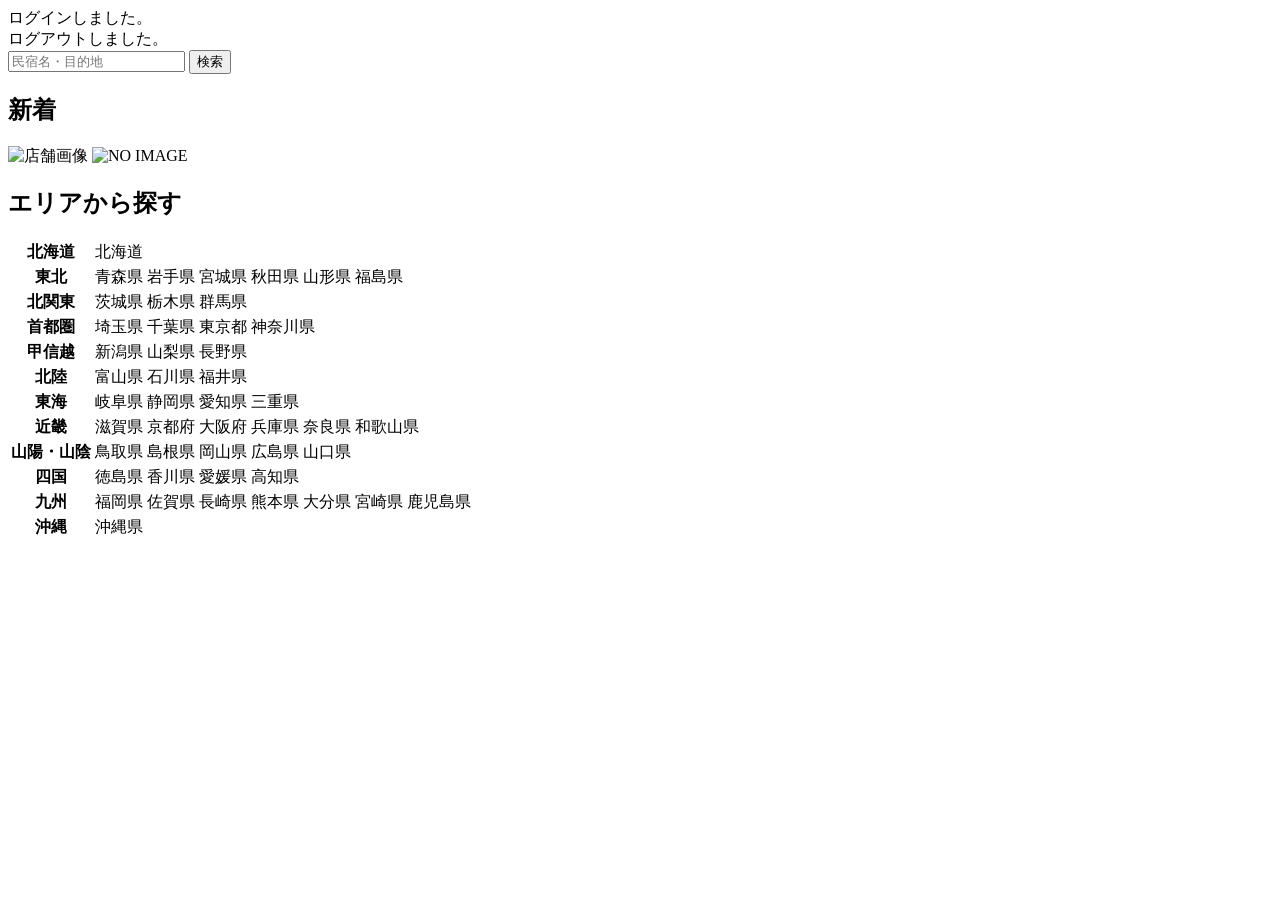
<file: moattravel/src/main/resources/templates/index.html>
<!DOCTYPE html>
<html xmlns:th="https://www.thymeleaf.org" xmlns:sec="http://www.thymeleaf.org/extras/spring-security">

<head>
	<div th:replace="~{fragment :: meta}"></div>
	<div th:replace="~{fragment :: styles}"></div>
	<title>moat Travel</title>
</head>

<body>
	<div class="moattravel-wrapper">
		<!-- ヘッダー -->
		<div th:replace="~{fragment :: header}"></div>
		<main>
			<div class="container pt-4 pb-5 moattravel-container">
				<div th:if="${param.loggedIn}" class="alert alert-info">
					ログインしました。
				</div>
				<div th:if="${param.loggedOut}" class="alert alert-info">
					ログアウトしました。
				</div>
				<div th:if="${successMessage}" class="alert alert-info">
					<span th:text="${successMessage}"></span>
				</div>
				<div class="d-flex justify-content-center">
					<form method="get" th:action="@{/houses}" class="mb-5 moattravel-search-form">
						<div class="input-group">
							<input type="text" class="form-control" name="keyword" th:value="${keyword}"
								placeholder="民宿名・目的地">
							<button type="submit" class="btn text-white shadow-sm moattravel-btn">検索</button>
						</div>
					</form>
				</div>
				<h2 class="text-center mb-3">新着</h2>
				<div class="row row-cols-lg-5 row-cols-2 g-3 mb-5">
					<div class="col" th:each="newHouse : ${newHouses}">
						<a th:href="@{/houses/__${newHouse.getId()}__}" class="link-dark moattravel-card-link">
							<div class="card h-100">
								<img th:if="${newHouse.getImageName()}"
									th:src="@{/storage/__${newHouse.getImageName()}__}"
									class="card-img-top moattravel-vertical-card-image" alt="店舗画像">
								<img th:unless="${newHouse.getImageName()}" th:src="@{/images/noImage.png}"
									class="card-img-top moattravel-vertical-card-image" alt="NO IMAGE">
								<div class="card-body">
									<h3 class="card-title" th:text="${newHouse.getName()}"></h3>
									<p class="card-text mb-1">
										<small class="text-muted" th:text="${newHouse.getAddress()}"></small>
									</p>
									<p class="card-text">
										<span
											th:text="${#numbers.formatInteger(newHouse.getPrice(), 1, 'COMMA') + '円 / 泊'}"></span>
									</p>
								</div>
							</div>
						</a>
					</div>
				</div>
				<div class="row justify-content-center">
					<div class="col-xl-5 col-lg-6 col-md-8">
						<h2 class="text-center mb-3">エリアから探す</h2>
						<table class="table">
							<tbody>
								<tr>
									<th>北海道</th>
									<td>
										<a th:href="@{/houses?area=北海道}">北海道</a>
									</td>
								</tr>
								<tr>
									<th>東北</th>
									<td>
										<a th:href="@{/houses?area=青森県}" class="me-2">青森県</a>
										<a th:href="@{/houses?area=岩手県}" class="me-2">岩手県</a>
										<a th:href="@{/houses?area=宮城県}" class="me-2">宮城県</a>
										<a th:href="@{/houses?area=秋田県}" class="me-2">秋田県</a>
										<a th:href="@{/houses?area=山形県}" class="me-2">山形県</a>
										<a th:href="@{/houses?area=福島県}">福島県</a>
									</td>
								</tr>
								<tr>
									<th>北関東</th>
									<td>
										<a th:href="@{/houses?area=茨城県}" class="me-2">茨城県</a>
										<a th:href="@{/houses?area=栃木県}" class="me-2">栃木県</a>
										<a th:href="@{/houses?area=群馬県}">群馬県</a>
									</td>
								</tr>
								<tr>
									<th>首都圏</th>
									<td>
										<a th:href="@{/houses?area=埼玉県}" class="me-2">埼玉県</a>
										<a th:href="@{/houses?area=千葉県}" class="me-2">千葉県</a>
										<a th:href="@{/houses?area=東京都}" class="me-2">東京都</a>
										<a th:href="@{/houses?area=神奈川県}">神奈川県</a>
									</td>
								</tr>
								<tr>
									<th>甲信越</th>
									<td>
										<a th:href="@{/houses?area=新潟県}" class="me-2">新潟県</a>
										<a th:href="@{/houses?area=山梨県}" class="me-2">山梨県</a>
										<a th:href="@{/houses?area=長野県}">長野県</a>
									</td>
								</tr>
								<tr>
									<th>北陸</th>
									<td>
										<a th:href="@{/houses?area=富山県}" class="me-2">富山県</a>
										<a th:href="@{/houses?area=石川県}" class="me-2">石川県</a>
										<a th:href="@{/houses?area=福井県}">福井県</a>
									</td>
								</tr>
								<tr>
									<th>東海</th>
									<td>
										<a th:href="@{/houses?area=岐阜県}" class="me-2">岐阜県</a>
										<a th:href="@{/houses?area=静岡県}" class="me-2">静岡県</a>
										<a th:href="@{/houses?area=愛知県}" class="me-2">愛知県</a>
										<a th:href="@{/houses?area=三重県}">三重県</a>
									</td>
								</tr>
								<tr>
									<th>近畿</th>
									<td>
										<a th:href="@{/houses?area=滋賀県}" class="me-2">滋賀県</a>
										<a th:href="@{/houses?area=京都府}" class="me-2">京都府</a>
										<a th:href="@{/houses?area=大阪府}" class="me-2">大阪府</a>
										<a th:href="@{/houses?area=兵庫県}" class="me-2">兵庫県</a>
										<a th:href="@{/houses?area=奈良県}" class="me-2">奈良県</a>
										<a th:href="@{/houses?area=和歌山県}">和歌山県</a>
									</td>
								</tr>
								<tr>
									<th>山陽・山陰</th>
									<td>
										<a th:href="@{/houses?area=鳥取県}" class="me-2">鳥取県</a>
										<a th:href="@{/houses?area=島根県}" class="me-2">島根県</a>
										<a th:href="@{/houses?area=岡山県}" class="me-2">岡山県</a>
										<a th:href="@{/houses?area=広島県}" class="me-2">広島県</a>
										<a th:href="@{/houses?area=山口県}">山口県</a>
									</td>
								</tr>
								<tr>
									<th>四国</th>
									<td>
										<a th:href="@{/houses?area=徳島県}" class="me-2">徳島県</a>
										<a th:href="@{/houses?area=香川県}" class="me-2">香川県</a>
										<a th:href="@{/houses?area=愛媛県}" class="me-2">愛媛県</a>
										<a th:href="@{/houses?area=高知県}">高知県</a>
									</td>
								</tr>
								<tr>
									<th>九州</th>
									<td>
										<a th:href="@{/houses?area=福岡県}" class="me-2">福岡県</a>
										<a th:href="@{/houses?area=佐賀県}" class="me-2">佐賀県</a>
										<a th:href="@{/houses?area=長崎県}" class="me-2">長崎県</a>
										<a th:href="@{/houses?area=熊本県}" class="me-2">熊本県</a>
										<a th:href="@{/houses?area=大分県}" class="me-2">大分県</a>
										<a th:href="@{/houses?area=宮崎県}" class="me-2">宮崎県</a>
										<a th:href="@{/houses?area=鹿児島県}">鹿児島県</a>
									</td>
								</tr>
								<tr>
									<th>沖縄</th>
									<td>
										<a th:href="@{/houses?area=沖縄県}">沖縄県</a>
									</td>
								</tr>
							</tbody>
						</table>
					</div>
				</div>
			</div>
		</main>
		<!-- フッター -->
		<div th:replace="~{fragment :: footer}"></div>
	</div>
	<div th:replace="~{fragment :: scripts}"></div>
</body>

</html>
</file>
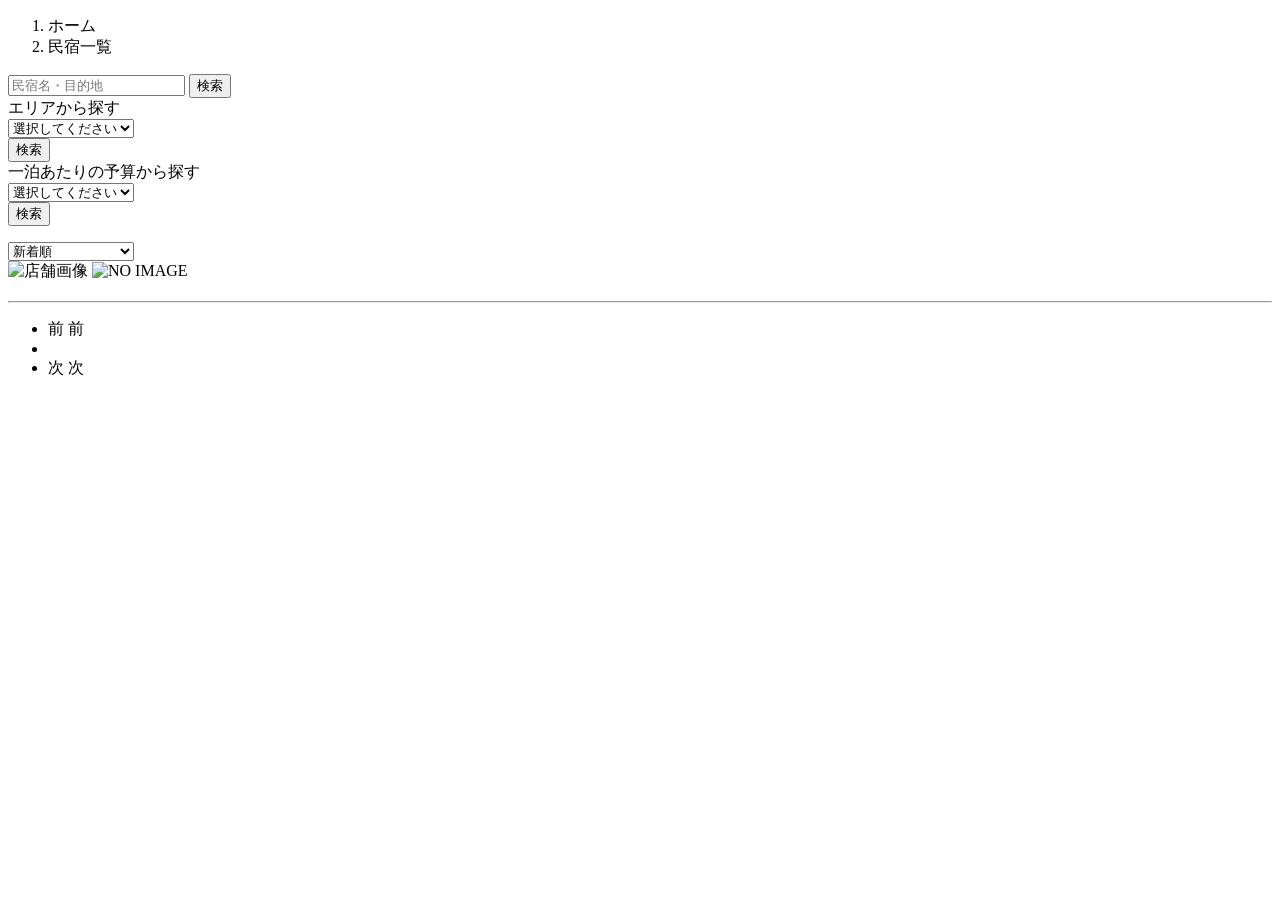
<file: moattravel/src/main/resources/templates/houses/index.html>
<!DOCTYPE html>
<html xmlns:th="https://www.thymeleaf.org" xmlns:sec="http://www.thymeleaf.org/extras/spring-security">

<head>
	<div th:replace="~{fragment :: meta}"></div>
	<div th:replace="~{fragment :: styles}"></div>
	<title>民宿一覧</title>
</head>

<body>
	<div class="moattravel-wrapper">
		<!-- ヘッダー -->
		<div th:replace="~{fragment :: header}"></div>
		<main>
			<div class="container moattravel-container pb-5">
				<div class="row justify-content-center">
					<nav class="my-3" style="--bs-breadcrumb-divider: '>';" aria-label="breadcrumb">
						<ol class="breadcrumb mb-0">
							<li class="breadcrumb-item"><a th:href="@{/}">ホーム</a></li>
							<li class="breadcrumb-item active" aria-current="page">民宿一覧</li>
						</ol>
					</nav>
					<div class="col-xl-3 col-lg-4 col-md-12">
						<form method="get" th:action="@{/houses}" class="w-100 mb-3">
							<div class="input-group">
								<input type="text" class="form-control" name="keyword" th:value="${keyword}"
									placeholder="民宿名・目的地">
								<button type="submit" class="btn text-white shadow-sm moattravel-btn">検索</button>
							</div>
						</form>
						<div class="card mb-3">
							<div class="card-header">
								エリアから探す
							</div>
							<div class="card-body">
								<form method="get" th:action="@{/houses}" class="w-100">
									<div class="form-group mb-3">
										<select class="form-control form-select" name="area">
											<option value="" hidden>選択してください</option>
											<optgroup label="北海道">
												<option value="北海道" th:selected="${area == '北海道'}">北海道</option>
											</optgroup>
											<optgroup label="東北">
												<option value="青森県" th:selected="${area == '青森県'}">青森県</option>
												<option value="岩手県" th:selected="${area == '岩手県'}">岩手県</option>
												<option value="宮城県" th:selected="${area == '宮城県'}">宮城県</option>
												<option value="秋田県" th:selected="${area == '秋田県'}">秋田県</option>
												<option value="山形県" th:selected="${area == '山形県'}">山形県</option>
												<option value="福島県" th:selected="${area == '福島県'}">福島県</option>
											</optgroup>
											<optgroup label="北関東">
												<option value="茨城県" th:selected="${area == '茨城県'}">茨城県</option>
												<option value="栃木県" th:selected="${area == '栃木県'}">栃木県</option>
												<option value="群馬県" th:selected="${area == '群馬県'}">群馬県</option>
											</optgroup>
											<optgroup label="首都圏">
												<option value="埼玉県" th:selected="${area == '埼玉県'}">埼玉県</option>
												<option value="千葉県" th:selected="${area == '千葉県'}">千葉県</option>
												<option value="東京都" th:selected="${area == '東京都'}">東京都</option>
												<option value="神奈川県" th:selected="${area == '神奈川県'}">神奈川県</option>
											</optgroup>
											<optgroup label="甲信越">
												<option value="新潟県" th:selected="${area == '新潟県'}">新潟県</option>
												<option value="山梨県" th:selected="${area == '山梨県'}">山梨県</option>
												<option value="長野県" th:selected="${area == '長野県'}">長野県</option>
											</optgroup>
											<optgroup label="北陸">
												<option value="富山県" th:selected="${area == '富山県'}">富山県</option>
												<option value="石川県" th:selected="${area == '石川県'}">石川県</option>
												<option value="福井県" th:selected="${area == '福井県'}">福井県</option>
											</optgroup>
											<optgroup label="東海">
												<option value="岐阜県" th:selected="${area == '岐阜県'}">岐阜県</option>
												<option value="静岡県" th:selected="${area == '静岡県'}">静岡県</option>
												<option value="愛知県" th:selected="${area == '愛知県'}">愛知県</option>
												<option value="三重県" th:selected="${area == '三重県'}">三重県</option>
											</optgroup>
											<optgroup label="近畿">
												<option value="滋賀県" th:selected="${area == '滋賀県'}">滋賀県</option>
												<option value="京都府" th:selected="${area == '京都府'}">京都府</option>
												<option value="大阪府" th:selected="${area == '大阪府'}">大阪府</option>
												<option value="兵庫県" th:selected="${area == '兵庫県'}">兵庫県</option>
												<option value="奈良県" th:selected="${area == '奈良県'}">奈良県</option>
												<option value="和歌山県" th:selected="${area == '和歌山県'}">和歌山県</option>
											</optgroup>
											<optgroup label="山陽・山陰">
												<option value="鳥取県" th:selected="${area == '鳥取県'}">鳥取県</option>
												<option value="島根県" th:selected="${area == '島根県'}">島根県</option>
												<option value="岡山県" th:selected="${area == '岡山県'}">岡山県</option>
												<option value="広島県" th:selected="${area == '広島県'}">広島県</option>
												<option value="山口県" th:selected="${area == '山口県'}">山口県</option>
											</optgroup>
											<optgroup label="四国">
												<option value="徳島県" th:selected="${area == '徳島県'}">徳島県</option>
												<option value="香川県" th:selected="${area == '香川県'}">香川県</option>
												<option value="愛媛県" th:selected="${area == '愛媛県'}">愛媛県</option>
												<option value="高知県" th:selected="${area == '高知県'}">高知県</option>
											</optgroup>
											<optgroup label="九州">
												<option value="福岡県" th:selected="${area == '福岡県'}">福岡県</option>
												<option value="佐賀県" th:selected="${area == '佐賀県'}">佐賀県</option>
												<option value="長崎県" th:selected="${area == '長崎県'}">長崎県</option>
												<option value="熊本県" th:selected="${area == '熊本県'}">熊本県</option>
												<option value="大分県" th:selected="${area == '大分県'}">大分県</option>
												<option value="宮崎県" th:selected="${area == '宮崎県'}">宮崎県</option>
												<option value="鹿児島県" th:selected="${area == '鹿児島県'}">鹿児島県</option>
											</optgroup>
											<optgroup label="沖縄">
												<option value="沖縄県" th:selected="${area == '沖縄県'}">沖縄県</option>
											</optgroup>
										</select>
									</div>
									<div class="form-group">
										<button type="submit"
											class="btn text-white shadow-sm w-100 moattravel-btn">検索</button>
									</div>
								</form>
							</div>
						</div>
						<div class="card mb-3">
							<div class="card-header">
								一泊あたりの予算から探す
							</div>
							<div class="card-body">
								<form method="get" th:action="@{/houses}" class="w-100">
									<div class="form-group mb-3">
										<select class="form-control form-select" name="price">
											<option value="" hidden>選択してください</option>
											<option value="6000" th:selected="${price == 6000}">6,000円以内</option>
											<option value="7000" th:selected="${price == 7000}">7,000円以内</option>
											<option value="8000" th:selected="${price == 8000}">8,000円以内</option>
											<option value="9000" th:selected="${price == 9000}">9,000円以内</option>
											<option value="10000" th:selected="${price == 10000}">10,000円以内</option>
										</select>
									</div>
									<div class="form-group">
										<button type="submit"
											class="btn text-white shadow-sm w-100 moattravel-btn">検索</button>
									</div>
								</form>
							</div>
						</div>
					</div>
					<div class="col">
						<div class="d-flex justify-content-between flex-wrap">
							<p th:if="${housePage.getTotalPages() > 1}" class="fs-5 mb-3"
								th:text="${'検索結果：' + housePage.getTotalElements() + '件' + '（' + (housePage.getNumber() + 1) + ' / ' + housePage.getTotalPages() + ' ページ）'}">
							</p>
							<p th:unless="${housePage.getTotalPages() > 1}" class="fs-5 mb-3"
								th:text="${'検索結果：' + housePage.getTotalElements() + '件'}"></p>
							<form method="get" th:action="@{/houses}" class="mb-3 moattravel-sort-box">
								<input th:if="${keyword}" type="hidden" name="keyword" th:value="${keyword}">
								<input th:if="${area}" type="hidden" name="area" th:value="${area}">
								<input th:if="${price}" type="hidden" name="price" th:value="${price}">
								<select class="form-select form-select-sm" name="order" onChange="this.form.submit();">
									<option value="createdAtDesc"
										th:selected="${order == 'createdAtDesc' || order == null}">新着順</option>
									<option value="priceAsc" th:selected="${order == 'priceAsc'}">宿泊料金が安い順</option>
								</select>
							</form>
						</div>
						<div class="mb-3" th:each="house : ${housePage}">
							<a th:href="@{/houses/__${house.getId()}__}" class="link-dark moattravel-card-link">
								<div class="card h-100">
									<div class="row g-0">
										<div class="col-md-4">
											<img th:if="${house.getImageName()}"
												th:src="@{/storage/__${house.getImageName()}__}"
												class="card-img-top moattravel-horizontal-card-image" alt="店舗画像">
											<img th:unless="${house.getImageName()}" th:src="@{/images/noImage.png}"
												class="card-img-top moattravel-horizontal-card-image" alt="NO IMAGE">
										</div>
										<div class="col-md-8">
											<div class="card-body">
												<h3 class="card-title mb-3" th:text="${house.getName()}"></h3>
												<hr class="mb-3">
												<p class="card-text mb-2">
													<span th:text="${house.getDescription()}"></span>
												</p>
												<p class="card-text mb-2">
													<small class="text-muted"
														th:text="${'〒' + house.getPostalCode()}"></small>
													<small class="text-muted" th:text="${house.getAddress()}"></small>
												</p>
												<p class="card-text">
													<span
														th:text="${#numbers.formatInteger(house.getPrice(), 1, 'COMMA') + '円 / 泊'}"></span>
												</p>
											</div>
										</div>
									</div>
								</div>
							</a>
						</div>
						<!-- ページネーション -->
						<div th:if="${housePage.getTotalPages() > 1}" class="d-flex justify-content-center">
							<nav aria-label="民宿一覧ページ">
								<ul class="pagination">
									<li class="page-item">
										<span th:if="${housePage.isFirst()}" class="page-link disabled">前</span>
										<a th:unless="${housePage.isFirst()}"
											th:href="@{/houses(page = ${housePage.getNumber() - 1}, keyword = ${keyword}, area = ${area}, price = ${price}, order = ${order})}"
											class="page-link moattravel-page-link">前</a>
									</li>
									<li th:each="i : ${#numbers.sequence(0, housePage.getTotalPages() - 1)}"
										class="page-item">
										<span th:if="${i == housePage.getNumber()}"
											class="page-link active moattravel-active" th:text="${i + 1}"></span>
										<a th:unless="${i == housePage.getNumber()}"
											th:href="@{/houses(page = ${i}, keyword = ${keyword}, area = ${area}, price = ${price}, order = ${order})}"
											class="page-link moattravel-page-link" th:text="${i + 1}"></a>
									</li>
									<li class="page-item">
										<span th:if="${housePage.isLast()}" class="page-link disabled">次</span>
										<a th:unless="${housePage.isLast()}"
											th:href="@{/houses(page = ${housePage.getNumber() + 1}, keyword = ${keyword}, area = ${area}, price = ${price}, order = ${order})}"
											class="page-link moattravel-page-link">次</a>
									</li>
								</ul>
							</nav>
						</div>
					</div>
				</div>
			</div>
		</main>
		<!-- フッター -->
		<div th:replace="~{fragment :: footer}"></div>
	</div>
	<div th:replace="~{fragment :: scripts}"></div>
</body>

</html>
</file>
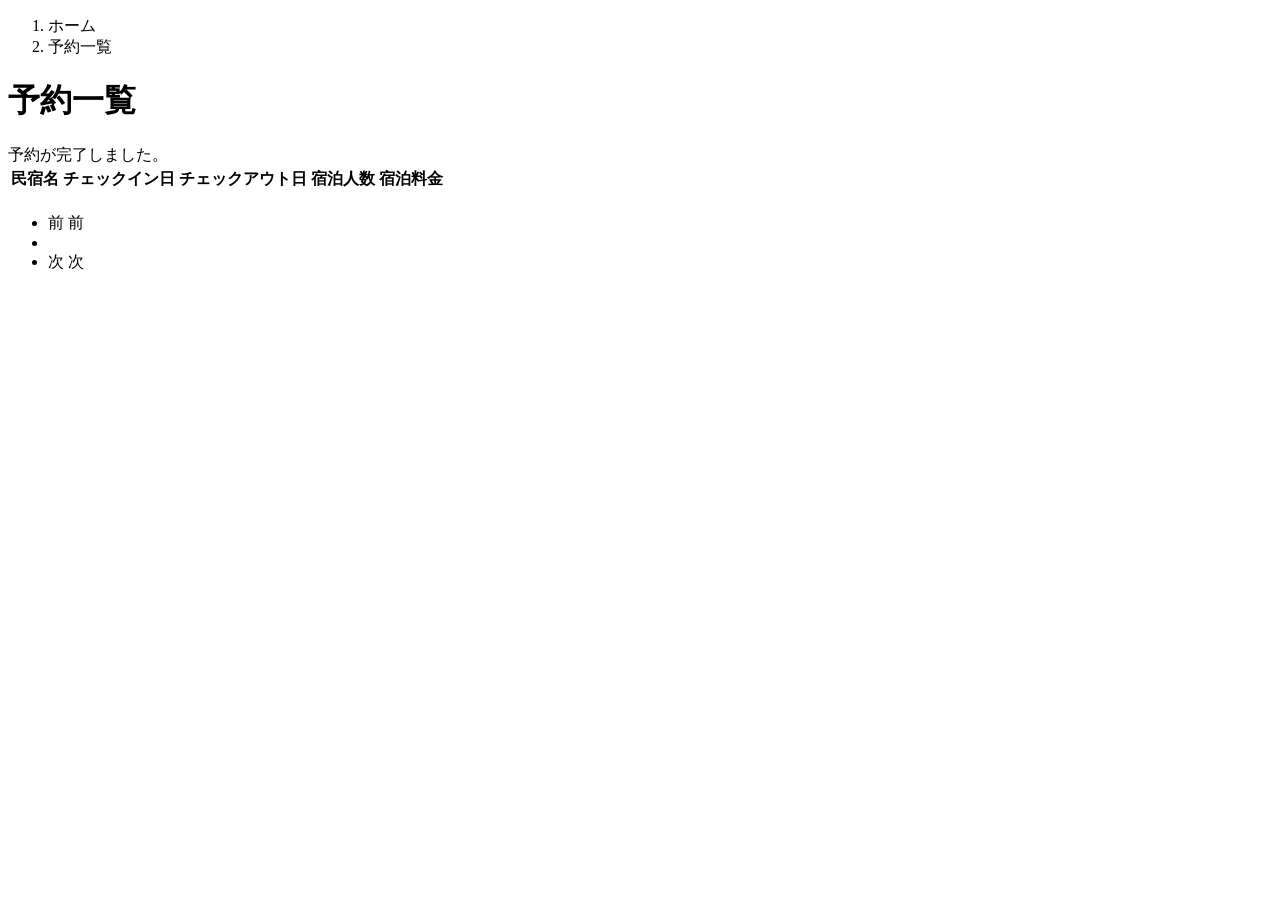
<file: moattravel/src/main/resources/templates/reservations/index.html>
<!DOCTYPE html>
<html xmlns:th="https://www.thymeleaf.org" xmlns:sec="http://www.thymeleaf.org/extras/spring-security">

<head>
	<div th:replace="~{fragment :: meta}"></div>
	<div th:replace="~{fragment :: styles}"></div>
	<title>予約一覧</title>
</head>

<body>
	<div class="moattravel-wrapper">
		<!-- ヘッダー -->
		<div th:replace="~{fragment :: header}"></div>
		<main>
			<div class="container moattravel-container pb-5">
				<div class="row justify-content-center">
					<div class="col-xxl-9 col-xl-10 col-lg-11">
						<nav class="my-3" style="--bs-breadcrumb-divider: '>';" aria-label="breadcrumb">
							<ol class="breadcrumb mb-0">
								<li class="breadcrumb-item"><a th:href="@{/}">ホーム</a></li>
								<li class="breadcrumb-item active" aria-current="page">予約一覧</li>
							</ol>
						</nav>
						<h1 class="mb-3 text-center">予約一覧</h1>
						<div th:if="${param.reserved}" class="alert alert-info">
							予約が完了しました。
						</div>
						<table class="table">
							<thead>
								<tr>
									<th scope="col">民宿名</th>
									<th scope="col">チェックイン日</th>
									<th scope="col">チェックアウト日</th>
									<th scope="col">宿泊人数</th>
									<th scope="col">宿泊料金</th>
								</tr>
							</thead>
							<tbody>
								<tr th:each="reservation : ${reservationPage}">
									<td>
										<a th:href="@{/houses/__${reservation.getHouse().getId()}__}"
											th:text="${reservation.getHouse().getName()}"></a>
									</td>
									<td th:text="${reservation.getCheckinDate()}"></td>
									<td th:text="${reservation.getCheckoutDate()}"></td>
									<td th:text="${reservation.getNumberOfPeople + '名'}"></td>
									<td th:text="${#numbers.formatInteger(reservation.getAmount(), 1, 'COMMA') + '円'}">
									</td>
								</tr>
							</tbody>
						</table>
						<!-- ページネーション -->
						<div th:if="${reservationPage.getTotalPages() > 1}" class="d-flex justify-content-center">
							<nav aria-label="予約一覧ページ">
								<ul class="pagination">
									<li class="page-item">
										<span th:if="${reservationPage.isFirst()}" class="page-link disabled">前</span>
										<a th:unless="${reservationPage.isFirst()}"
											th:href="@{/reservations(page = ${reservationPage.getNumber() - 1})}"
											class="page-link moattravel-page-link">前</a>
									</li>
									<li th:each="i : ${#numbers.sequence(0, reservationPage.getTotalPages() - 1)}"
										class="page-item">
										<span th:if="${i == reservationPage.getNumber()}"
											class="page-link active moattravel-active" th:text="${i + 1}"></span>
										<a th:unless="${i == reservationPage.getNumber()}"
											th:href="@{/reservations(page = ${i})}"
											class="page-link moattravel-page-link" th:text="${i + 1}"></a>
									</li>
									<li class="page-item">
										<span th:if="${reservationPage.isLast()}" class="page-link disabled">次</span>
										<a th:unless="${reservationPage.isLast()}"
											th:href="@{/reservations(page = ${reservationPage.getNumber() + 1})}"
											class="page-link moattravel-page-link">次</a>
									</li>
								</ul>
							</nav>
						</div>
					</div>
				</div>
			</div>
		</main>
		<!-- フッター -->
		<div th:replace="~{fragment :: footer}"></div>
	</div>
	<div th:replace="~{fragment :: scripts}"></div>
</body>

</html>
</file>
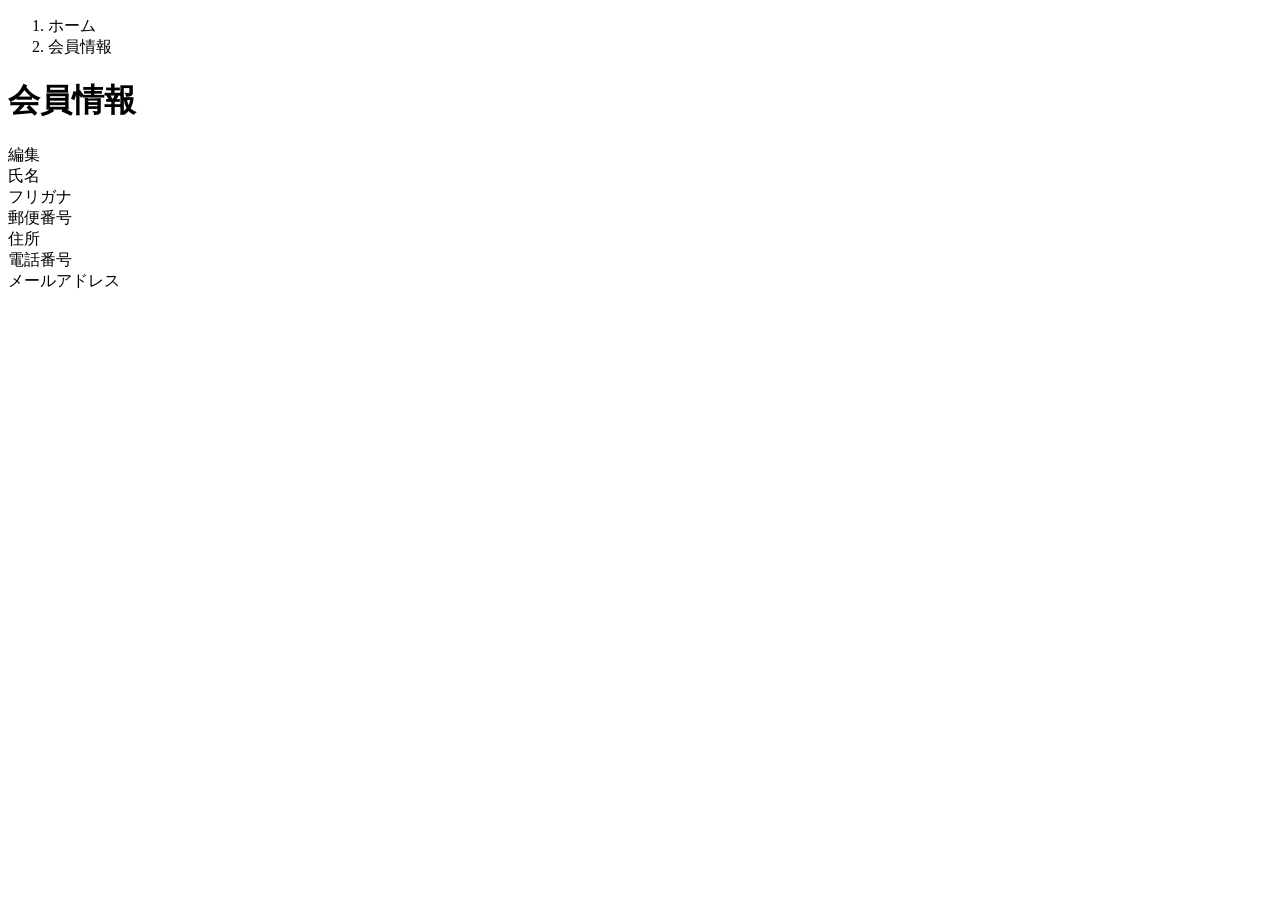
<file: moattravel/src/main/resources/templates/user/index.html>
<!DOCTYPE html>
<html xmlns:th="https://www.thymeleaf.org" xmlns:sec="http://www.thymeleaf.org/extras/spring-security">

<head>
	<div th:replace="~{fragment :: meta}"></div>
	<div th:replace="~{fragment :: styles}"></div>
	<title>会員情報</title>
</head>

<body>
	<div class="moattravel-wrapper">
		<!-- ヘッダー -->
		<div th:replace="~{fragment :: header}"></div>
		<main>
			<div class="container pb-5 moattravel-container">
				<div class="row justify-content-center">
					<div class="col-xl-5 col-lg-6 col-md-8">
						<nav class="my-3" style="--bs-breadcrumb-divider: '>';" aria-label="breadcrumb">
							<ol class="breadcrumb mb-0">
								<li class="breadcrumb-item"><a th:href="@{/}">ホーム</a></li>
								<li class="breadcrumb-item active" aria-current="page">会員情報</li>
							</ol>
						</nav>
						<h1 class="mb-3 text-center">会員情報</h1>
						<div class="d-flex justify-content-end align-items-end mb-3">
							<div>
								<a th:href="@{/user/edit}">編集</a>
							</div>
						</div>
						<div th:if="${successMessage}" class="alert alert-info">
							<span th:text="${successMessage}"></span>
						</div>
						<div class="container mb-4">
							<div class="row pb-2 mb-2 border-bottom">
								<div class="col-4">
									<span class="fw-bold">氏名</span>
								</div>
								<div class="col">
									<span th:text="${user.getName()}"></span>
								</div>
							</div>
							<div class="row pb-2 mb-2 border-bottom">
								<div class="col-4">
									<span class="fw-bold">フリガナ</span>
								</div>
								<div class="col">
									<span th:text="${user.getFurigana()}"></span>
								</div>
							</div>
							<div class="row pb-2 mb-2 border-bottom">
								<div class="col-4">
									<span class="fw-bold">郵便番号</span>
								</div>
								<div class="col">
									<span th:text="${user.getPostalCode()}"></span>
								</div>
							</div>
							<div class="row pb-2 mb-2 border-bottom">
								<div class="col-4">
									<span class="fw-bold">住所</span>
								</div>
								<div class="col">
									<span th:text="${user.getAddress()}"></span>
								</div>
							</div>
							<div class="row pb-2 mb-2 border-bottom">
								<div class="col-4">
									<span class="fw-bold">電話番号</span>
								</div>
								<div class="col">
									<span th:text="${user.getPhoneNumber()}"></span>
								</div>
							</div>
							<div class="row pb-2 mb-2 border-bottom">
								<div class="col-4">
									<span class="fw-bold">メールアドレス</span>
								</div>
								<div class="col">
									<span th:text="${user.getEmail()}"></span>
								</div>
							</div>
						</div>
					</div>
				</div>
			</div>
		</main>
		<!-- フッター -->
		<div th:replace="~{fragment :: footer}"></div>
	</div>
	<div th:replace="~{fragment :: scripts}"></div>
</body>

</html>
</file>
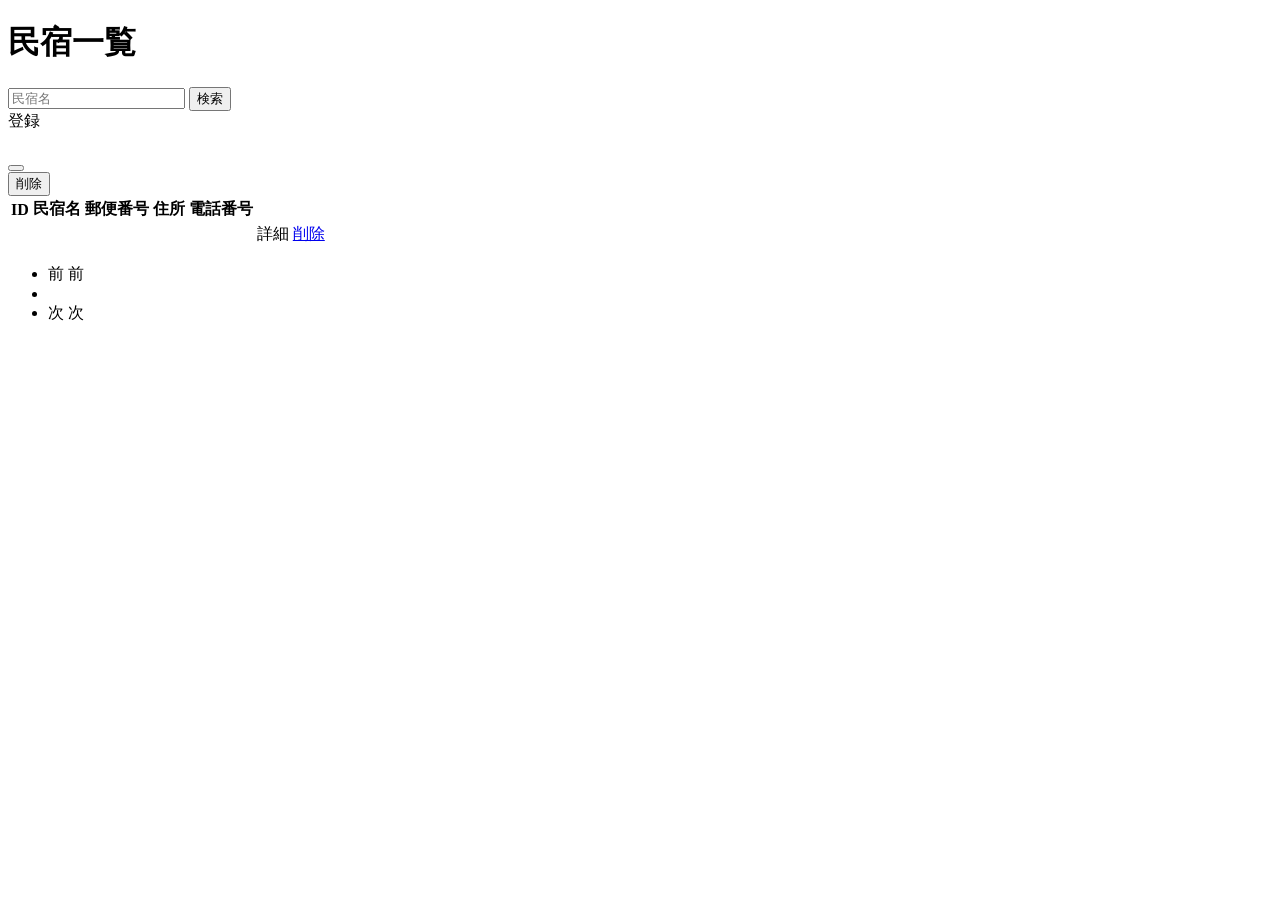
<file: moattravel/src/main/resources/templates/admin/houses/index.html>
<!DOCTYPE html>
<html xmlns:th="https://www.thymeleaf.org" xmlns:sec="http://www.thymeleaf.org/extras/spring-security">
<head>
<div th:replace="~{fragment :: meta}"></div>

<div th:replace="~{fragment :: styles}"></div>
 
<title>民宿一覧</title>
</head>
<body>
	<div class="mottravel-wrapper">
		<div th:replace="~{fragment :: header}"></div>
		<main>
			<div class="container pt-4 pb-5 moattravel-container">
				<div class="row justify-content-center">
					<div class="col-xxl-9 col-xl-10 col-lg-11">
					 <h1 class="mb-4 text-center">民宿一覧</h1>
						 <div class="d-flex justify-content-between align-items-end flex-wrap">
							 <form method="get" th:action="@{/admin/houses}" class="mb-3">
								  <div class="input-group">
									  <input type="text" class="form-control" name="keyword" th:value="${keyword}" placeholder="民宿名">
									  <button type="submit" class="btn text-white shadow-sm moattravel-btn">検索</button>
								  </div>
							 </form>
						 <a th:href="@{/admin/houses/register}" class="btn text-white shadow-sm mb-3 moattravel-btn">登録</a>
					 </div>
					 <div th:if="${successMessage}" class="alert alert-info">
						 <span th:text="${successMessage}"></span>
					 </div>
					 <div class="table-responsive">
					 <table class="table">
						 <thead>
							 <tr>
								<th scope="col">ID</th>
				          		<th scope="col">民宿名</th>
								<th scope="col">郵便番号</th>
								<th scope="col">住所</th>
								<th scope="col">電話番号</th>
								<th scope="col"></th>
								<th scope="col"></th>                                        
							 </tr>
						 </thead>
						 <tbody>
							 <tr th:each="house : ${housePage}">
								 <td th:text="${house.getId()}"></td>
								 <td th:text="${house.getName()}"></td>
								 <td th:text="${house.getPostalCode()}"></td>
								 <td th:text="${house.getAddress()}"></td>
								 <td th:text="${house.getPhoneNumber()}"></td>
								 <td><a th:href="@{/admin/houses/__${house.getId()}__}">詳細</a></td>
								 <td><a href="#" class="moattravel-link-danger" data-bs-toggle="modal" th:data-bs-target="${'#deleteHouseModal' + house.getId()}">削除</a></td>
								 <div class="modal fade" th:id="${'deleteHouseModal' + house.getId()}" tabindex="-1" th:aria-labelledby="${'deleteHouseModalLabel' + house.getId()}">
									 <div class="modal-dialog">
										 <div class="modal-content">
											 <div class="modal-header">
												 <h5 class="modal-title" th:id="${'deleteHouseModalLabel' + house.getId()}" th:text="${house.getName() + 'を削除してもよろしいですか？'}"></h5>
												 <button type="button" class="btn-close" data-bs-dismiss="modal" aria-label="閉じる"></button>
											 </div>
											 <div class="modal-footer">
												 <form method="post"th:action="@{/admin/houses/__${house.getId()}__/delete}">
													<button type="submit" class="btn moattravel-btn-danger text-white shadow-sm">削除</button>
												 </form>
											 </div>
										 </div>
									 </div>
								 </div>
							 </tr>
						 </tbody>
					 </table>
					 <div th:if="${housePage.getTotalPages() > 1}" class="d-flex justify-content-center">
						 <nav aria-label="民宿一覧ページ">
							 <ul class="pagination">
								 <li class="page-item">
									 <span th:if="${housePage.isFirst()}" class="page-link disabled">前</span>
									 <a th:unless="${housePage.isFirst()}" th:href="@{/admin/houses(page = ${housePage.getNumber() - 1}, keyword = ${keyword})}" class="page-link moattravel-page-link">前</a>
								 </li>
								 <li th:each="i : ${#numbers.sequence(0, housePage.getTotalPages() - 1)}" class="page-item">
								<span th:if="${i == housePage.getNumber()}" class="page-link active moattravel-active" th:text="${i + 1}"></span>
									 <a th:unless="${i == housePage.getNumber()}" th:href="@{/admin/houses(page = ${i}, keyword = ${keyword})}" class="page-link moattravel-page-link" th:text="${i + 1}"></a>
								 </li>
								 <li class="page-item">
									 <span th:if="${housePage.isLast()}" class="page-link disabled">次</span>
									 <a th:unless="${housePage.isLast()}" th:href="@{/admin/houses(page = ${housePage.getNumber() + 1}, keyword = ${keyword})}" class="page-link moattravel-page-link">次</a>
								 </li>
							 </ul>
						 </nav>
					 </div>
				</div>
				</div>
				</div>
			</div>
		</main>
		<div th:replace="~{fragment :: footer}"></div>
		<div th:replace="~{fragment :: scripts}"></div>
</body>
</html>
</file>
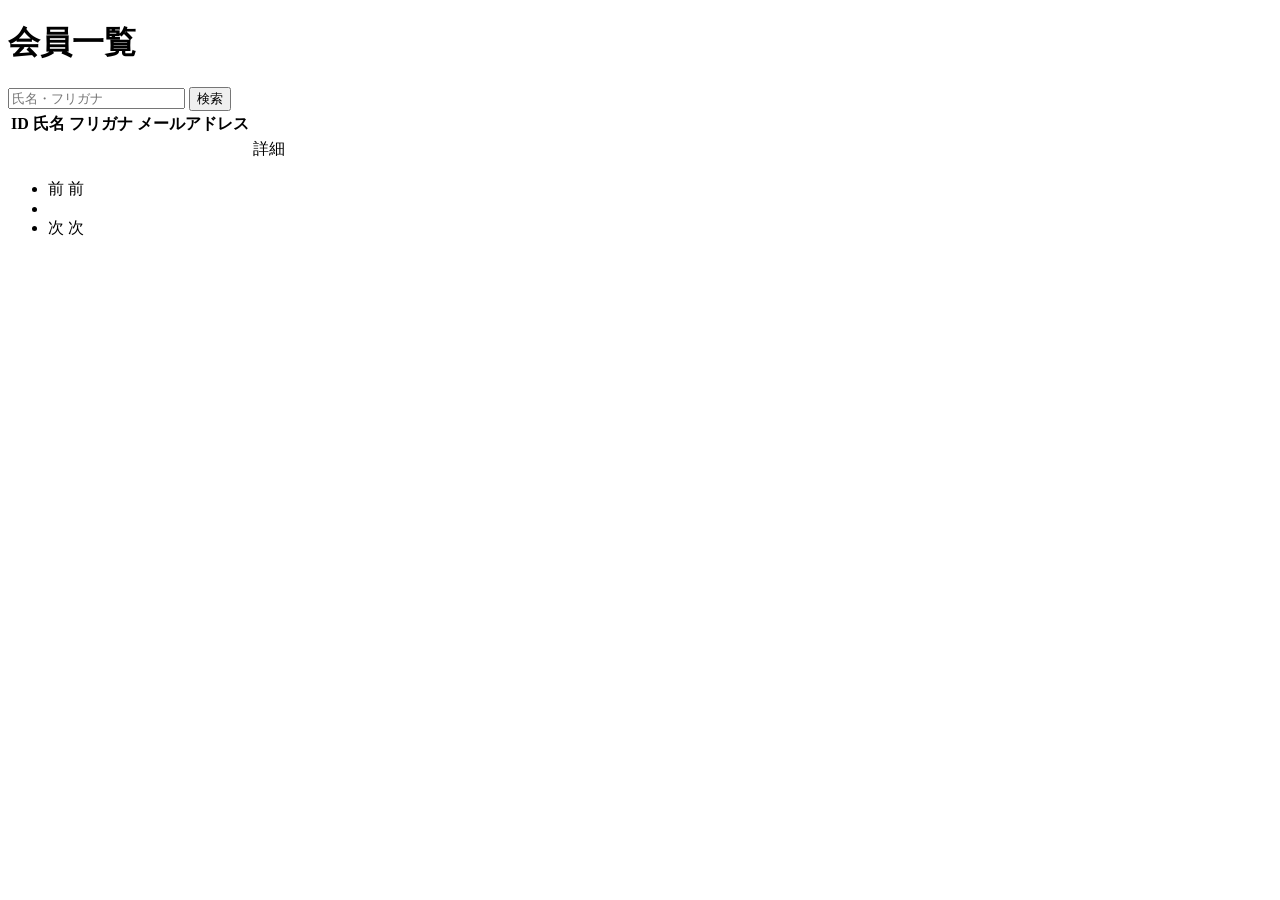
<file: moattravel/src/main/resources/templates/admin/users/index.html>
<!DOCTYPE html>
<html xmlns:th="https://www.thymeleaf.org" xmlns:sec="http://www.thymeleaf.org/extras/spring-security">

<head>
	<div th:replace="~{fragment :: meta}"></div>
	<div th:replace="~{fragment :: styles}"></div>
	<title>会員一覧</title>
</head>

<body>
	<div class="moattravel-wrapper">
		<!-- ヘッダー -->
		<div th:replace="~{fragment :: header}"></div>
		<main>
			<div class="container pt-4 pb-5 moattravel-container">
				<div class="row justify-content-center">
					<div class="col-xxl-9 col-xl-10 col-lg-11">
						<h1 class="mb-4 text-center">会員一覧</h1>
						<div class="d-flex justify-content-between align-items-end">
							<form method="get" th:action="@{/admin/users}" class="mb-3">
								<div class="input-group">
									<input type="text" class="form-control" name="keyword" th:value="${keyword}"
										placeholder="氏名・フリガナ">
									<button type="submit" class="btn text-white shadow-sm moattravel-btn">検索</button>
								</div>
							</form>
						</div>
						<div th:if="${successMessage}" class="alert alert-info">
							<span th:text="${successMessage}"></span>
						</div>
						<table class="table">
							<thead>
								<tr>
									<th scope="col">ID</th>
									<th scope="col">氏名</th>
									<th scope="col">フリガナ</th>
									<th scope="col">メールアドレス</th>
									<th scope="col"></th>
								</tr>
							</thead>
							<tbody>
								<tr th:each="user : ${userPage}">
									<td th:text="${user.getId()}"></td>
									<td th:text="${user.getName()}"></td>
									<td th:text="${user.getFurigana()}"></td>
									<td th:text="${user.getEmail()}"></td>
									<td><a th:href="@{/admin/users/__${user.getId()}__}">詳細</a></td>
								</tr>
							</tbody>
						</table>
						<!-- ページネーション -->
						<div th:if="${userPage.getTotalPages() > 1}" class="d-flex justify-content-center">
							<nav aria-label="会員一覧ページ">
								<ul class="pagination">
									<li class="page-item">
										<span th:if="${userPage.isFirst()}" class="page-link disabled">前</span>
										<a th:unless="${userPage.isFirst()}"
											th:href="@{/admin/users(page = ${userPage.getNumber() - 1}, keyword = ${keyword})}"
											class="page-link moattravel-page-link">前</a>
									</li>
									<li th:each="i : ${#numbers.sequence(0, userPage.getTotalPages() - 1)}"
										class="page-item">
										<span th:if="${i == userPage.getNumber()}"
											class="page-link active moattravel-active" th:text="${i + 1}"></span>
										<a th:unless="${i == userPage.getNumber()}"
											th:href="@{/admin/users(page = ${i}, keyword = ${keyword})}"
											class="page-link moattravel-page-link" th:text="${i + 1}"></a>
									</li>
									<li class="page-item">
										<span th:if="${userPage.isLast()}" class="page-link disabled">次</span>
										<a th:unless="${userPage.isLast()}"
											th:href="@{/admin/users(page = ${userPage.getNumber() + 1}, keyword = ${keyword})}"
											class="page-link moattravel-page-link">次</a>
									</li>
								</ul>
							</nav>
						</div>
					</div>
				</div>
			</div>
		</main>
		<!-- フッター -->
		<div th:replace="~{fragment :: footer}"></div>
	</div>
	<div th:replace="~{fragment :: scripts}"></div>
</body>
</html>
</file>
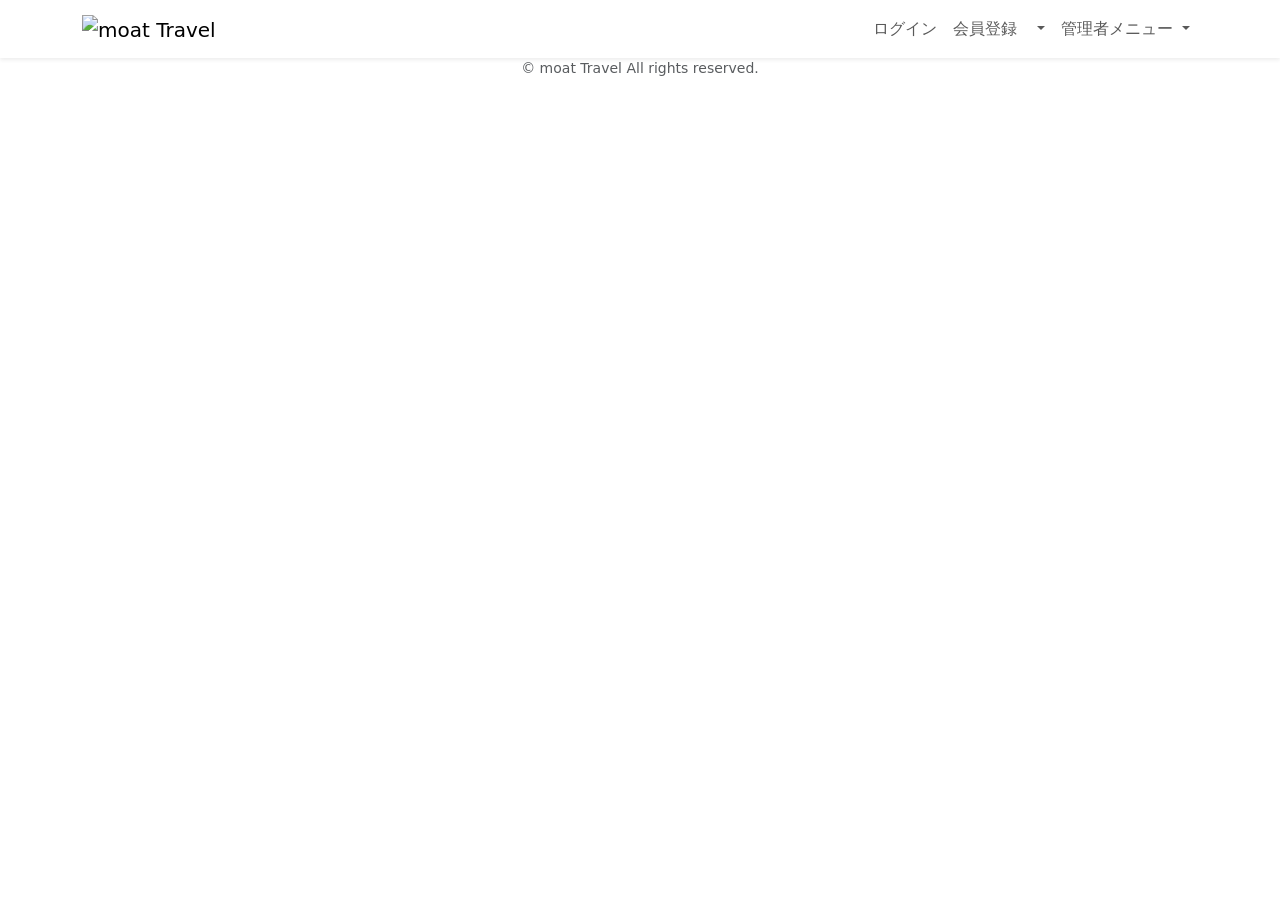
<file: moattravel/src/main/resources/templates/fragment.html>
<!DOCTYPE html>
<html xmlns:th="https://www.thymeleaf.org" xmlns:sec="http://www.thymeleaf.org/extras/spring-security">

<head>
	<div th:fragment="meta" th:remove="tag">
		<meta charset="UTF-8">
		<meta name="viewport" content="width=device-width, initial-scale=1">
	</div>
	<div th:fragment="styles" th:remove="tag">
		<link href="https://cdn.jsdelivr.net/npm/bootstrap@5.2.3/dist/css/bootstrap.min.css" rel="stylesheet"
			integrity="sha384-rbsA2VBKQhggwzxH7pPCaAqO46MgnOM80zW1RWuH61DGLwZJEdK2Kadq2F9CUG65" crossorigin="anonymous">
		<link rel="preconnect" href="https://fonts.googleapis.com">
		<link rel="preconnect" href="https://fonts.gstatic.com" crossorigin>
		<link href="https://fonts.googleapis.com/css2?family=Noto+Sans+JP:wght@400;500&display=swap" rel="stylesheet">
		<link th:href="@{/css/style.css}" rel="stylesheet">
	</div>

	<title>部品化用のHTMLファイル</title>
</head>

<body>
	<!-- ヘッダーの部品化 -->
	<div th:fragment="header" th:remove="tag">
		<nav class="navbar navbar-expand-md navbar-light bg-white shadow-sm moattravel-navbar">
			<div class="container moattravel-container">
				<a class="navbar-brand" th:href="@{/}">
					<img class="moattravel-logo me-1" th:src="@{/images/logo.png}" alt="moat Travel">
				</a>
				<button class="navbar-toggler" type="button" data-bs-toggle="collapse"
					data-bs-target="#navbarSupportedContent" aria-controls="navbarSupportedContent"
					aria-expanded="false" aria-label="Toggle navigation">
					<span class="navbar-toggler-icon"></span>
				</button>
				<div class="collapse navbar-collapse" id="navbarSupportedContent">
					<ul class="navbar-nav ms-auto">
						<!-- 未ログインであれば表示する -->
						<li class="nav-item" sec:authorize="isAnonymous()">
							<a class="nav-link" th:href="@{/login}">ログイン</a>
						</li>
						<li class="nav-item" sec:authorize="isAnonymous()">
							<a class="nav-link" th:href="@{/signup}">会員登録</a>
						</li>
						<!-- ログイン済みであれば表示する -->
						<li class="nav-item dropdown" sec:authorize="hasRole('ROLE_GENERAL')">
							<a id="navbarDropdownGeneral" class="nav-link dropdown-toggle" href="#" role="button"
								data-bs-toggle="dropdown" aria-haspopup="true" aria-expanded="false" v-pre>
								<span sec:authentication="principal.user.name"></span>
							</a>
							<div class="dropdown-menu dropdown-menu-end" aria-labelledby="navbarDropdownGeneral">
								<a class="dropdown-item moattravel-dropdown-item" th:href="@{/user}">会員情報</a>
								<a class="dropdown-item moattravel-dropdown-item" th:href="@{/reservations}">予約一覧</a>
								<div class="dropdown-divider"></div>
								<a class="dropdown-item moattravel-dropdown-item" th:href="@{/logout}"
									onclick="event.preventDefault(); document.getElementById('logout-form').submit();">
									ログアウト
								</a>
								<form class="d-none" id="logout-form" th:action="@{/logout}" method="post"></form>
							</div>
						</li>
						<!-- 管理者であれば表示する -->
						<li class="nav-item dropdown" sec:authorize="hasRole('ROLE_ADMIN')">
							<a id="navbarDropdownAdmin" class="nav-link dropdown-toggle" href="#" role="button"
								data-bs-toggle="dropdown" aria-haspopup="true" aria-expanded="false" v-pre>
								管理者メニュー
							</a>
							<div class="dropdown-menu dropdown-menu-end" aria-labelledby="navbarDropdownAdmin">
								<a class="dropdown-item moattravel-dropdown-item" th:href="@{/admin/users}">会員一覧</a>
								<a class="dropdown-item moattravel-dropdown-item" th:href="@{/admin/houses}">民宿一覧</a>
								<div class="dropdown-divider"></div>
								<a class="dropdown-item moattravel-dropdown-item" th:href="@{/logout}"
									onclick="event.preventDefault(); document.getElementById('logout-form').submit();">
									ログアウト
								</a>
								<form class="d-none" id="logout-form" th:action="@{/logout}" method="post"></form>
							</div>
						</li>
					</ul>
				</div>
			</div>
		</nav>
	</div>

	<!-- フッターの部品化 -->
	<div th:fragment="footer" th:remove="tag">
		<footer>
			<div class="d-flex justify-content-center align-items-center h-100">
				<p class="text-center text-muted small mb-0">&copy; moat Travel All rights reserved.</p>
			</div>
		</footer>
	</div>

	<div th:fragment="scripts" th:remove="tag">
		<script src="https://cdn.jsdelivr.net/npm/bootstrap@5.2.3/dist/js/bootstrap.bundle.min.js"
			integrity="sha384-kenU1KFdBIe4zVF0s0G1M5b4hcpxyD9F7jL+jjXkk+Q2h455rYXK/7HAuoJl+0I4"
			crossorigin="anonymous"></script>
	</div>

</body>

</html>
</file>
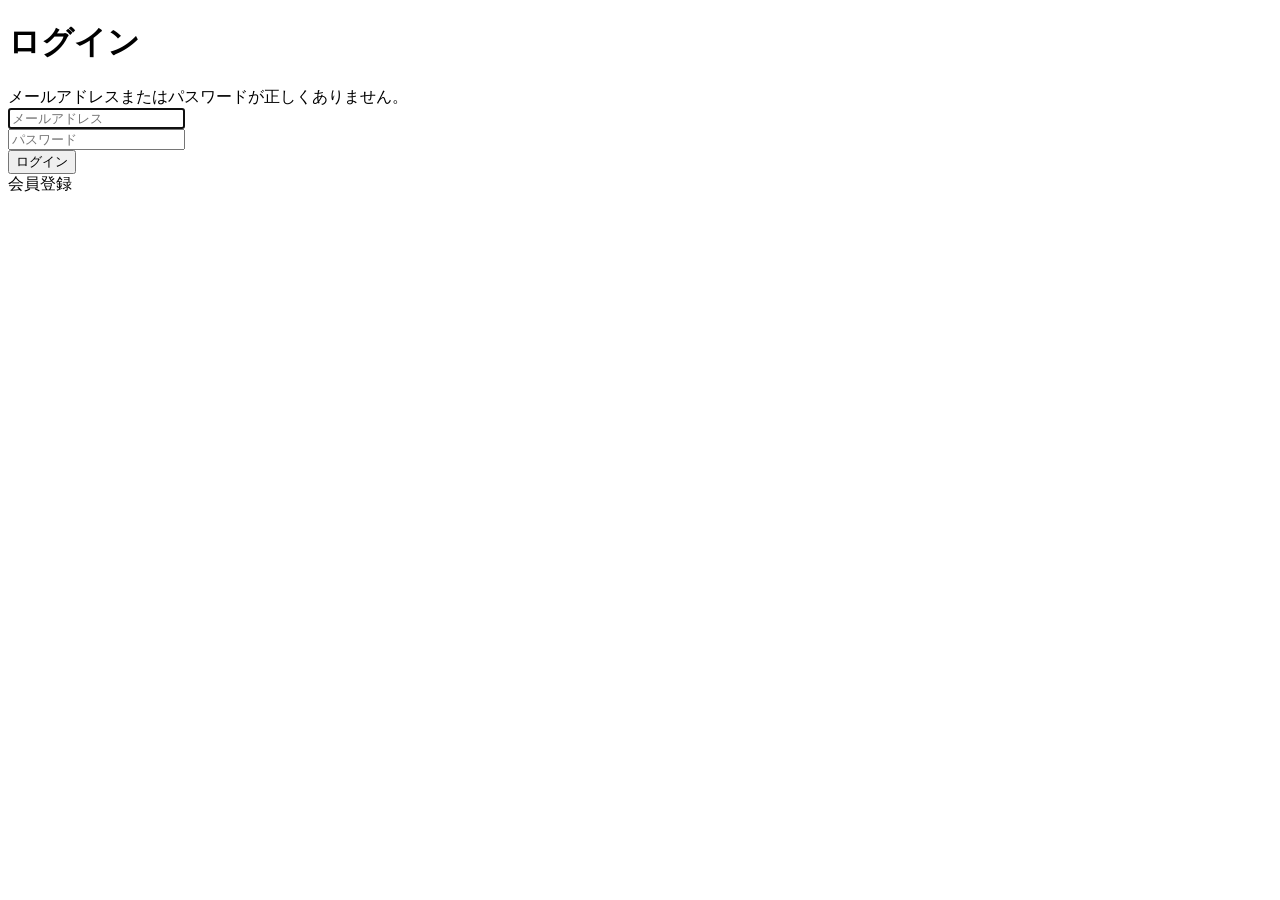
<file: moattravel/src/main/resources/templates/auth/login.html>
<!DOCTYPE html>
<html xmlns:th="https://www.thymeleaf.org" xmlns:sec="http://www.thymeleaf.org/extras/spring-security">

<head>
	<div th:replace="~{fragment :: meta}"></div>
	<div th:replace="~{fragment :: styles}"></div>
	<title>ログイン</title>
</head>

<body>
	<div class="moattravel-wrapper">
		<!-- ヘッダー -->
		<div th:replace="~{fragment :: header}"></div>
		<main>
			<div class="container pt-4 pb-5 moattravel-container">
				<div class="row justify-content-center">
					<div class="col-xl-3 col-lg-4 col-md-5 col-sm-7">
						<h1 class="mb-4 text-center">ログイン</h1>
						<div th:if="${param.error}" class="alert alert-danger">
							メールアドレスまたはパスワードが正しくありません。
						</div>
						<form th:action="@{/login}" method="post">
							<div class="form-group mb-3">
								<input type="text" class="form-control" name="username" autocomplete="email"
									placeholder="メールアドレス" autofocus>
							</div>
							<div class="form-group mb-3">
								<input type="password" class="form-control" name="password" autocomplete="new-password"
									placeholder="パスワード">
							</div>
							<div class="form-group d-flex justify-content-center my-4">
								<button type="submit"
									class="btn text-white shadow-sm w-100 moattravel-btn">ログイン</button>
							</div>
						</form>
						<div class="text-center">
							<a href="#">
								<a th:href="@{/signup}">
									会員登録
								</a>
						</div>
					</div>
				</div>
			</div>
		</main>
		<!-- フッター -->
		<div th:replace="~{fragment :: footer}"></div>
	</div>
	<div th:replace="~{fragment :: scripts}"></div>
</body>

</html>
</file>
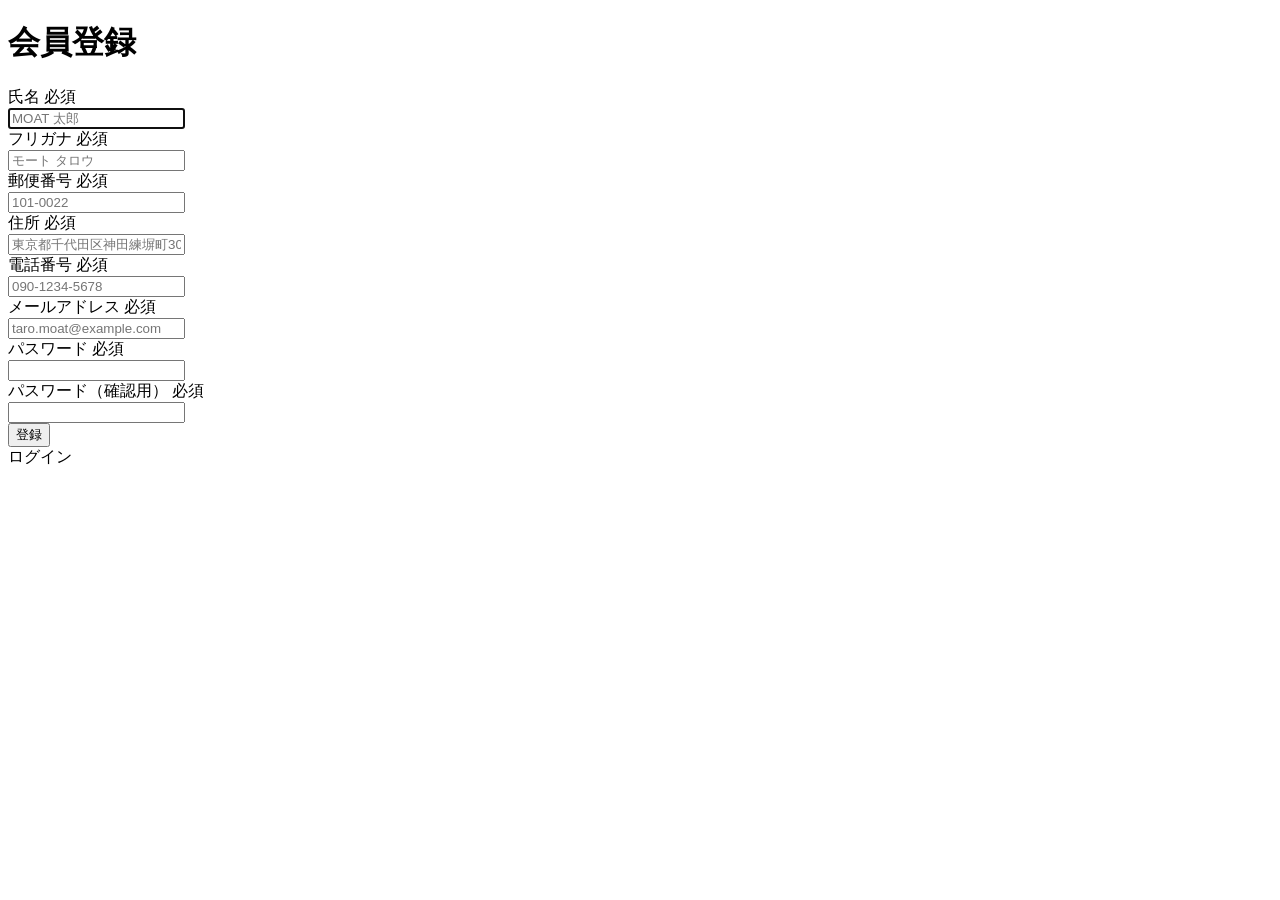
<file: moattravel/src/main/resources/templates/auth/signup.html>
<!DOCTYPE html>
<html xmlns:th="https://www.thymeleaf.org" xmlns:sec="http://www.thymeleaf.org/extras/spring-security">

<head>
	<div th:replace="~{fragment :: meta}"></div>
	<div th:replace="~{fragment :: styles}"></div>
	<title>会員登録</title>
</head>

<body>
	<div class="moattravel-wrapper">
		<!-- ヘッダー -->
		<div th:replace="~{fragment :: header}"></div>
		<main>
			<div class="container pt-4 pb-5 moattravel-container">
				<div class="row justify-content-center">
					<div class="col-xl-5 col-lg-6 col-md-8">
						<h1 class="mb-4 text-center">会員登録</h1>
						<form method="post" th:action="@{/signup}" th:object="${signupForm}">
							<div class="form-group row mb-3">
								<div class="col-md-5">
									<label for="name" class="col-form-label text-md-left fw-bold">
										<div class="d-flex align-items-center">
											<span class="me-1">氏名</span>
											<span class="badge bg-danger">必須</span>
										</div>
									</label>
								</div>
								<div class="col-md-7">
									<div th:if="${#fields.hasErrors('name')}" class="text-danger small mb-2"
										th:errors="*{name}"></div>
									<input type="text" class="form-control" th:field="*{name}" autocomplete="name"
										autofocus placeholder="MOAT 太郎">
								</div>
							</div>
							<div class="form-group row mb-3">
								<div class="col-md-5">
									<label for="furigana" class="col-form-label text-md-left fw-bold">
										<div class="d-flex align-items-center">
											<span class="me-1">フリガナ</span>
											<span class="badge bg-danger">必須</span>
										</div>
									</label>
								</div>
								<div class="col-md-7">
									<div th:if="${#fields.hasErrors('furigana')}" class="text-danger small mb-2"
										th:errors="*{furigana}"></div>
									<input type="text" class="form-control" th:field="*{furigana}"
										placeholder="モート タロウ">
								</div>
							</div>
							<div class="form-group row mb-3">
								<div class="col-md-5">
									<label for="postalCode" class="col-form-label text-md-left fw-bold">
										<div class="d-flex align-items-center">
											<span class="me-1">郵便番号</span>
											<span class="badge bg-danger">必須</span>
										</div>
									</label>
								</div>
								<div class="col-md-7">
									<div th:if="${#fields.hasErrors('postalCode')}" class="text-danger small mb-2"
										th:errors="*{postalCode}"></div>
									<input type="text" class="form-control" th:field="*{postalCode}"
										autocomplete="postal-code" placeholder="101-0022">
								</div>
							</div>
							<div class="form-group row mb-3">
								<div class="col-md-5">
									<label for="address" class="col-form-label text-md-left fw-bold">
										<div class="d-flex align-items-center">
											<span class="me-1">住所</span>
											<span class="badge bg-danger">必須</span>
										</div>
									</label>
								</div>
								<div class="col-md-7">
									<div th:if="${#fields.hasErrors('address')}" class="text-danger small mb-2"
										th:errors="*{address}"></div>
									<input type="text" class="form-control" th:field="*{address}"
										placeholder="東京都千代田区神田練塀町300番地">
								</div>
							</div>
							<div class="form-group row mb-3">
								<div class="col-md-5">
									<label for="phoneNumber" class="col-form-label text-md-left fw-bold">
										<div class="d-flex align-items-center">
											<span class="me-1">電話番号</span>
											<span class="badge bg-danger">必須</span>
										</div>
									</label>
								</div>
								<div class="col-md-7">
									<div th:if="${#fields.hasErrors('phoneNumber')}" class="text-danger small mb-2"
										th:errors="*{phoneNumber}"></div>
									<input type="text" class="form-control" th:field="*{phoneNumber}"
										autocomplete="tel-national" placeholder="090-1234-5678">
								</div>
							</div>
							<div class="form-group row mb-3">
								<div class="col-md-5">
									<label for="email" class="col-form-label text-md-left fw-bold">
										<div class="d-flex align-items-center">
											<span class="me-1">メールアドレス</span>
											<span class="badge bg-danger">必須</span>
										</div>
									</label>
								</div>
								<div class="col-md-7">
									<div th:if="${#fields.hasErrors('email')}" class="text-danger small mb-2"
										th:errors="*{email}"></div>
									<input type="text" class="form-control" th:field="*{email}" autocomplete="email"
										placeholder="taro.moat@example.com">
								</div>
							</div>
							<div class="form-group row mb-3">
								<div class="col-md-5">
									<label for="password" class="col-form-label text-md-left fw-bold">
										<div class="d-flex align-items-center">
											<span class="me-1">パスワード</span>
											<span class="badge bg-danger">必須</span>
										</div>
									</label>
								</div>
								<div class="col-md-7">
									<div th:if="${#fields.hasErrors('password')}" class="text-danger small mb-2"
										th:errors="*{password}"></div>
									<input type="password" class="form-control" th:field="*{password}"
										autocomplete="new-password">
								</div>
							</div>
							<div class="form-group row mb-3">
								<div class="col-md-5">
									<label for="passwordConfirmation" class="col-form-label text-md-left fw-bold">
										<div class="d-flex align-items-center">
											<span class="me-1">パスワード（確認用）</span>
											<span class="badge bg-danger">必須</span>
										</div>
									</label>
								</div>
								<div class="col-md-7">
									<div th:if="${#fields.hasErrors('passwordConfirmation')}"
										class="text-danger small mb-2" th:errors="*{passwordConfirmation}"></div>
									<input type="password" class="form-control" th:field="*{passwordConfirmation}"
										autocomplete="new-password">
								</div>
							</div>
							<div class="form-group d-flex justify-content-center my-4">
								<button type="submit" class="btn text-white shadow-sm w-50 moattravel-btn">登録</button>
							</div>
						</form>
						<div class="text-center">
							<a th:href="@{/login}">ログイン</a>
						</div>
					</div>
				</div>
			</div>
		</main>
		<!-- フッター -->
		<div th:replace="~{fragment :: footer}"></div>
	</div>
	<div th:replace="~{fragment :: scripts}"></div>
</body>

</html>
</file>
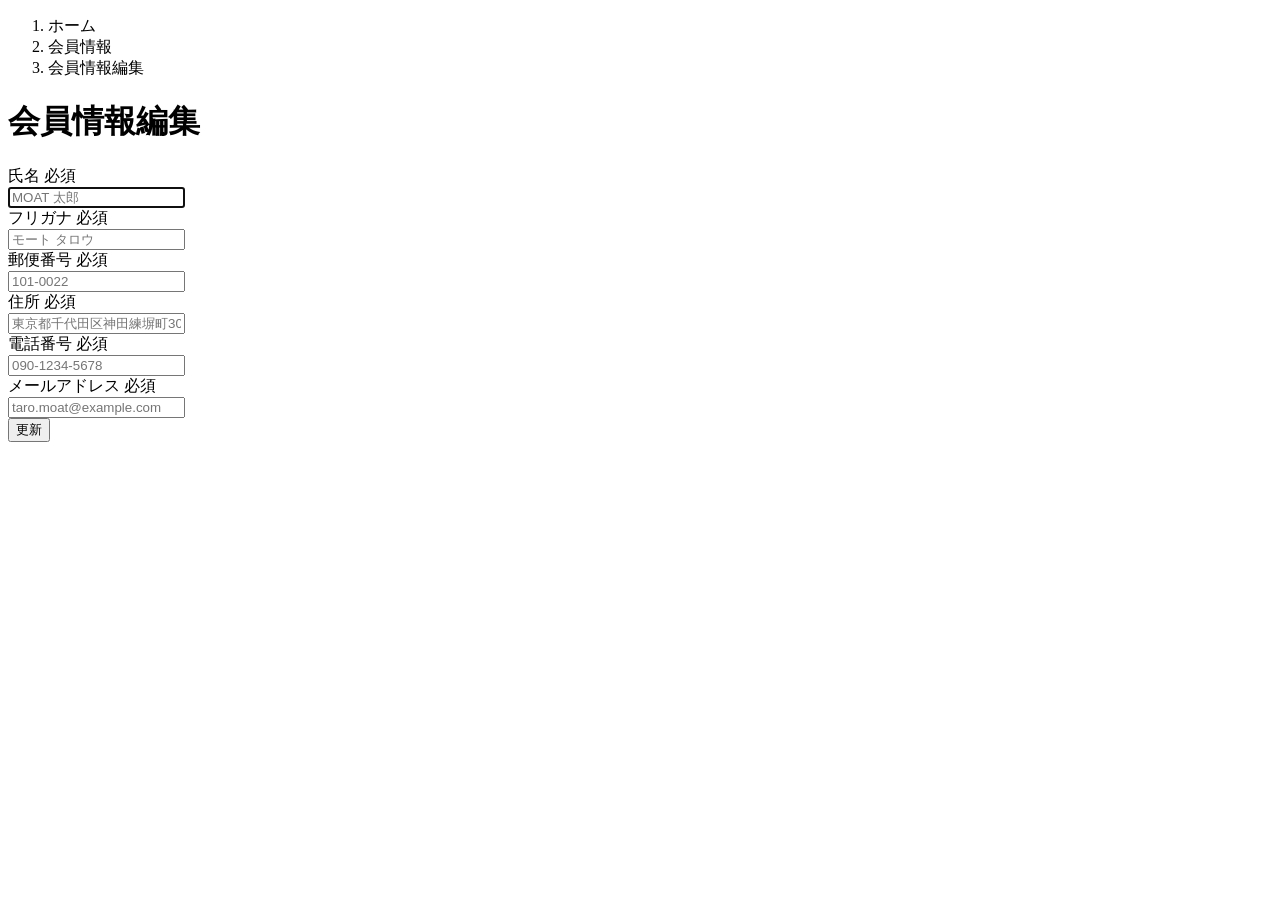
<file: moattravel/src/main/resources/templates/user/edit.html>
<!DOCTYPE html>
<html xmlns:th="https://www.thymeleaf.org" xmlns:sec="http://www.thymeleaf.org/extras/spring-security">

<head>
	<div th:replace="~{fragment :: meta}"></div>
	<div th:replace="~{fragment :: styles}"></div>
	<title>会員情報編集</title>
</head>

<body>
	<div class="moattravel-wrapper">
		<!-- ヘッダー -->
		<div th:replace="~{fragment :: header}"></div>
		<main>
			<div class="container pb-5 moattravel-container">
				<div class="row justify-content-center">
					<div class="col-xl-5 col-lg-6 col-md-8">
						<nav class="my-3" style="--bs-breadcrumb-divider: '>';" aria-label="breadcrumb">
							<ol class="breadcrumb mb-0">
								<li class="breadcrumb-item"><a th:href="@{/}">ホーム</a></li>
								<li class="breadcrumb-item"><a th:href="@{/user}">会員情報</a></li>
								<li class="breadcrumb-item active" aria-current="page">会員情報編集</li>
							</ol>
						</nav>
						<h1 class="mb-4 text-center">会員情報編集</h1>
						<form method="post" th:action="@{/user/update}" th:object="${userEditForm}">
							<input type="hidden" th:field="*{id}">
							<div class="form-group row mb-3">
								<div class="col-md-5">
									<label for="name" class="col-form-label text-md-left fw-bold">
										<div class="d-flex align-items-center">
											<span class="me-1">氏名</span>
											<span class="badge bg-danger">必須</span>
										</div>
									</label>
								</div>
								<div class="col-md-7">
									<div th:if="${#fields.hasErrors('name')}" class="text-danger small mb-2"
										th:errors="*{name}"></div>
									<input type="text" class="form-control" th:field="*{name}" autocomplete="name"
										autofocus placeholder="MOAT 太郎">
								</div>
							</div>
							<div class="form-group row mb-3">
								<div class="col-md-5">
									<label for="furigana" class="col-form-label text-md-left fw-bold">
										<div class="d-flex align-items-center">
											<span class="me-1">フリガナ</span>
											<span class="badge bg-danger">必須</span>
										</div>
									</label>
								</div>
								<div class="col-md-7">
									<div th:if="${#fields.hasErrors('furigana')}" class="text-danger small mb-2"
										th:errors="*{furigana}"></div>
									<input type="text" class="form-control" th:field="*{furigana}"
										placeholder="モート タロウ">
								</div>
							</div>
							<div class="form-group row mb-3">
								<div class="col-md-5">
									<label for="postalCode" class="col-form-label text-md-left fw-bold">
										<div class="d-flex align-items-center">
											<span class="me-1">郵便番号</span>
											<span class="badge bg-danger">必須</span>
										</div>
									</label>
								</div>
								<div class="col-md-7">
									<div th:if="${#fields.hasErrors('postalCode')}" class="text-danger small mb-2"
										th:errors="*{postalCode}"></div>
									<input type="text" class="form-control" th:field="*{postalCode}"
										autocomplete="postal-code" placeholder="101-0022">
								</div>
							</div>
							<div class="form-group row mb-3">
								<div class="col-md-5">
									<label for="address" class="col-form-label text-md-left fw-bold">
										<div class="d-flex align-items-center">
											<span class="me-1">住所</span>
											<span class="badge bg-danger">必須</span>
										</div>
									</label>
								</div>
								<div class="col-md-7">
									<div th:if="${#fields.hasErrors('address')}" class="text-danger small mb-2"
										th:errors="*{address}"></div>
									<input type="text" class="form-control" th:field="*{address}"
										placeholder="東京都千代田区神田練塀町300番地">
								</div>
							</div>
							<div class="form-group row mb-3">
								<div class="col-md-5">
									<label for="phoneNumber" class="col-form-label text-md-left fw-bold">
										<div class="d-flex align-items-center">
											<span class="me-1">電話番号</span>
											<span class="badge bg-danger">必須</span>
										</div>
									</label>
								</div>
								<div class="col-md-7">
									<div th:if="${#fields.hasErrors('phoneNumber')}" class="text-danger small mb-2"
										th:errors="*{phoneNumber}"></div>
									<input type="text" class="form-control" th:field="*{phoneNumber}"
										autocomplete="tel-national" placeholder="090-1234-5678">
								</div>
							</div>
							<div class="form-group row mb-3">
								<div class="col-md-5">
									<label for="email" class="col-form-label text-md-left fw-bold">
										<div class="d-flex align-items-center">
											<span class="me-1">メールアドレス</span>
											<span class="badge bg-danger">必須</span>
										</div>
									</label>
								</div>
								<div class="col-md-7">
									<div th:if="${#fields.hasErrors('email')}" class="text-danger small mb-2"
										th:errors="*{email}"></div>
									<input type="text" class="form-control" th:field="*{email}" autocomplete="email"
										placeholder="taro.moat@example.com">
								</div>
							</div>
							<div class="form-group d-flex justify-content-center my-4">
								<button type="submit" class="btn text-white shadow-sm w-50 moattravel-btn">更新</button>
							</div>
						</form>
					</div>
				</div>
			</div>
		</main>
		<!-- フッター -->
		<div th:replace="~{fragment :: footer}"></div>
	</div>
	<div th:replace="~{fragment :: scripts}"></div>
</body>

</html>
</file>
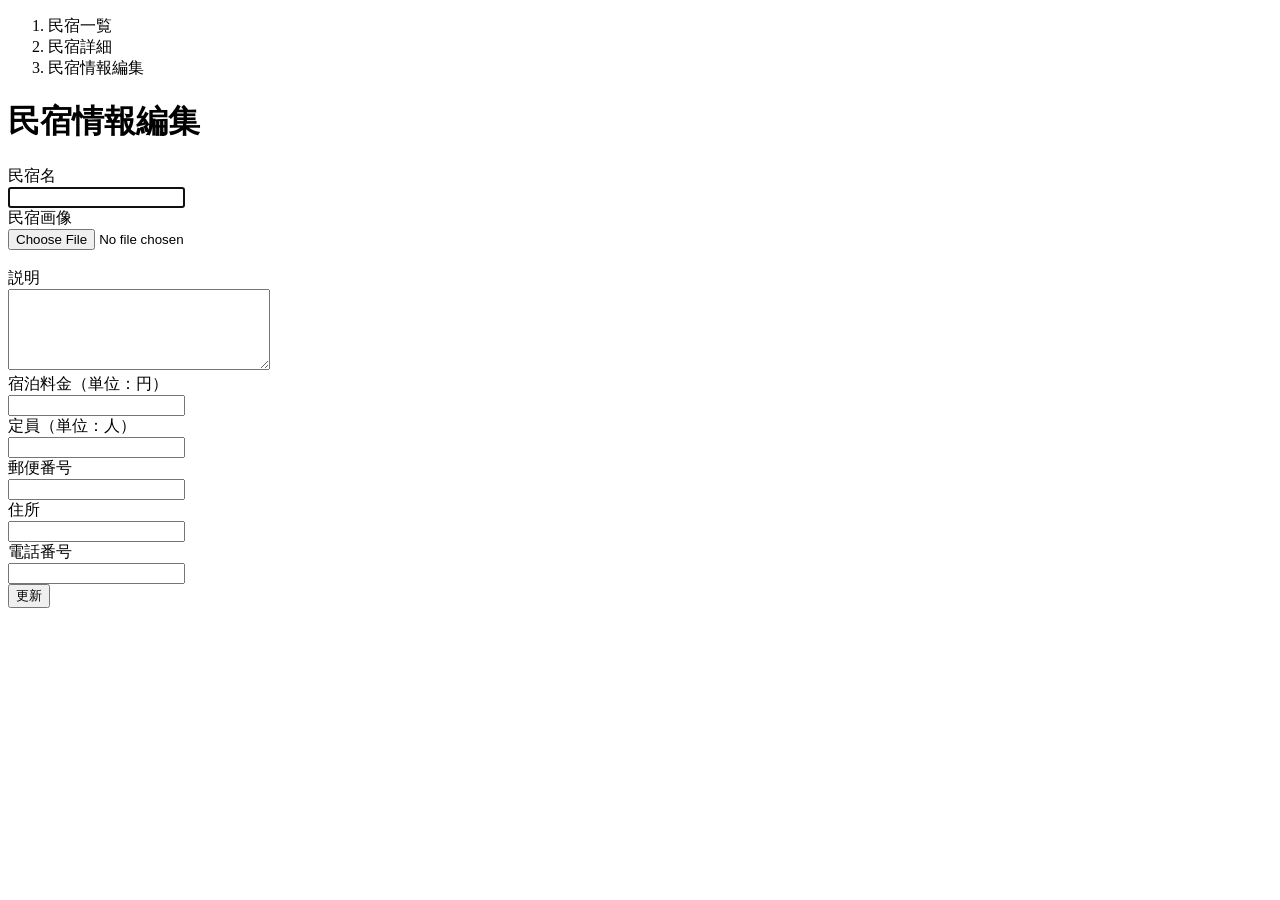
<file: moattravel/src/main/resources/templates/admin/houses/edit.html>
<!DOCTYPE html>
<html xmlns:th="https://www.thymeleaf.org" xmlns:sec="http://www.thymeleaf.org/extras/spring-security">
<head>
<div th:replace="~{fragment :: meta}"></div>
<div th:replace="~{fragment :: styles}"></div>
<title>民宿方法編集</title>
</head>
<body>
	<div class="moattravel-wrapper">
		<div th:replace="~{fragment :: header}"></div>
		<main>
			<div class="container pt-4 pb-5 moattravel-container">
				<div class="row justify-content-center">
					<div class="col-xl-5 col-lg-6 col-md-8">
						<nav class="mb-4" style="--bs-breadcrumb-divider: '>';" aria-label="breadcrumb">
							<ol class="breadcrumb mb-0">
								<li class="breadcrumb-item"><a th:href="@{/admin/houses}">民宿一覧</a></li>
								<li class="breadcrumb-item"><a th:href="@{/admin/houses/__${houseEditForm.getId()}__}">民宿詳細</a></li>
								<li class="breadcrumb-item active" aria-current="page">民宿情報編集</li>
							</ol>
						</nav>
						<h1 class="mb-4 text-center">民宿情報編集</h1>
						<form method="post" th:action="@{/admin/houses/__${houseEditForm.getId()}__/update}" th:object="${houseEditForm}" enctype="multipart/form-data">
							<input type="hidden" th:field="*{id}">
							<div class="form-group row mb-3">
								<div class="col-md-4">
									<label for="name" class="col-form-label text-md-left fw-bold">民宿名</label>
								</div>
								<div class="col-md-8">
									<div th:if="${#fields.hasErrors('name')}" class="text-danger small mb-2" th:errors="*{name}"></div>
									<input type="text" class="form-control" th:field="*{name}" autofocus>
								</div>
							</div>
							<div class="form-group row mb-3">
								<div class="col-md-4">
									<label for="imageFile" class="col-form-label text-md-left fw-bold">民宿画像</label>
								</div>
								<div class="col-md-8">
									 <div th:if="${#fields.hasErrors('imageFile')}" class="text-danger small mb-2" th:errors="*{imageFile}"></div>
									 <input type="file" class="form-control" th:field="*{imageFile}">
								</div>
							</div>
							<div th:if="${imageName}" class="row" id="imagePreview"><img th:src="@{/storage/__${imageName}__}" class="mb-3"></div>
							<div th:unless="${imageName}" class="row" id="imagePreview"></div>
							<div class="form-group row mb-3">
								<div class="col-md-4">
									<label for="description" class="col-form-label text-md-left fw-bold">説明</label>
								</div>
								<div class="col-md-8">
									<div th:if="${#fields.hasErrors('description')}" class="text-danger small mb-2" th:errors="*{description}"></div>
									<textarea class="form-control" th:field="*{description}" cols="30" rows="5"></textarea>
								</div>
							</div>
							<div class="form-group row mb-3">
								<div class="col-md-4">
									<label for="price" class="col-form-label text-md-left fw-bold">宿泊料金（単位：円）</label>
								</div>
								<div class="col-md-8">
									<div th:if="${#fields.hasErrors('price')}" class="text-danger small mb-2" th:errors="*{price}"></div>
									<input type="number" class="form-control" th:field="*{price}">
								</div>
							</div>
							<div class="form-group row mb-3">
								<div class="col-md-4">
									<label for="capacity" class="col-form-label text-md-left fw-bold">定員（単位：人）</label>
								</div>
								<div class="col-md-8">
									<div th:if="${#fields.hasErrors('capacity')}" class="text-danger small mb-2" th:errors="*{capacity}"></div>
									<input type="number" class="form-control" th:field="*{capacity}">
								</div>
							</div>
							<div class="form-group row mb-3">
								<div class="col-md-4">
									<label for="postalCode" class="col-form-label text-md-left fw-bold">郵便番号</label>
								</div>
								<div class="col-md-8">
									<div th:if="${#fields.hasErrors('postalCode')}" class="text-danger small mb-2" th:errors="*{postalCode}"></div>
									<input type="text" class="form-control" th:field="*{postalCode}">
								</div>
							</div>
							<div class="form-group row mb-3">
								<div class="col-md-4">
									<label for="address" class="col-form-label text-md-left fw-bold">住所</label>
								</div>
								<div class="col-md-8">
									<div th:if="${#fields.hasErrors('address')}" class="text-danger small mb-2" th:errors="*{address}"></div>
									<input type="text" class="form-control" th:field="*{address}">
								</div>
							</div>
							<div class="form-group row mb-3">
								<div class="col-md-4">
									<label for="phoneNumber" class="col-form-label text-md-left fw-bold">電話番号</label>
								</div>
								<div class="col-md-8">
								<div th:if="${#fields.hasErrors('phoneNumber')}" class="text-danger small mb-2" th:errors="*{phoneNumber}"></div>
									<input type="text" class="form-control" th:field="*{phoneNumber}">
								</div>
							</div>
							<div class="form-group d-flex justify-content-center my-4">
								<button type="submit" class="btn text-white shadow-sm w-50 moattravel-btn">更新</button>
							</div>
						</form>
					</div>
				</div>
			</div>
		</main>
		<div th:replace="~{fragment :: footer}"></div>
	</div>
	<div th:replace="~{fragment :: scripts}"></div>
	<script th:src="@{/js/preview.js}"></script>
</body>
</html>
</file>
